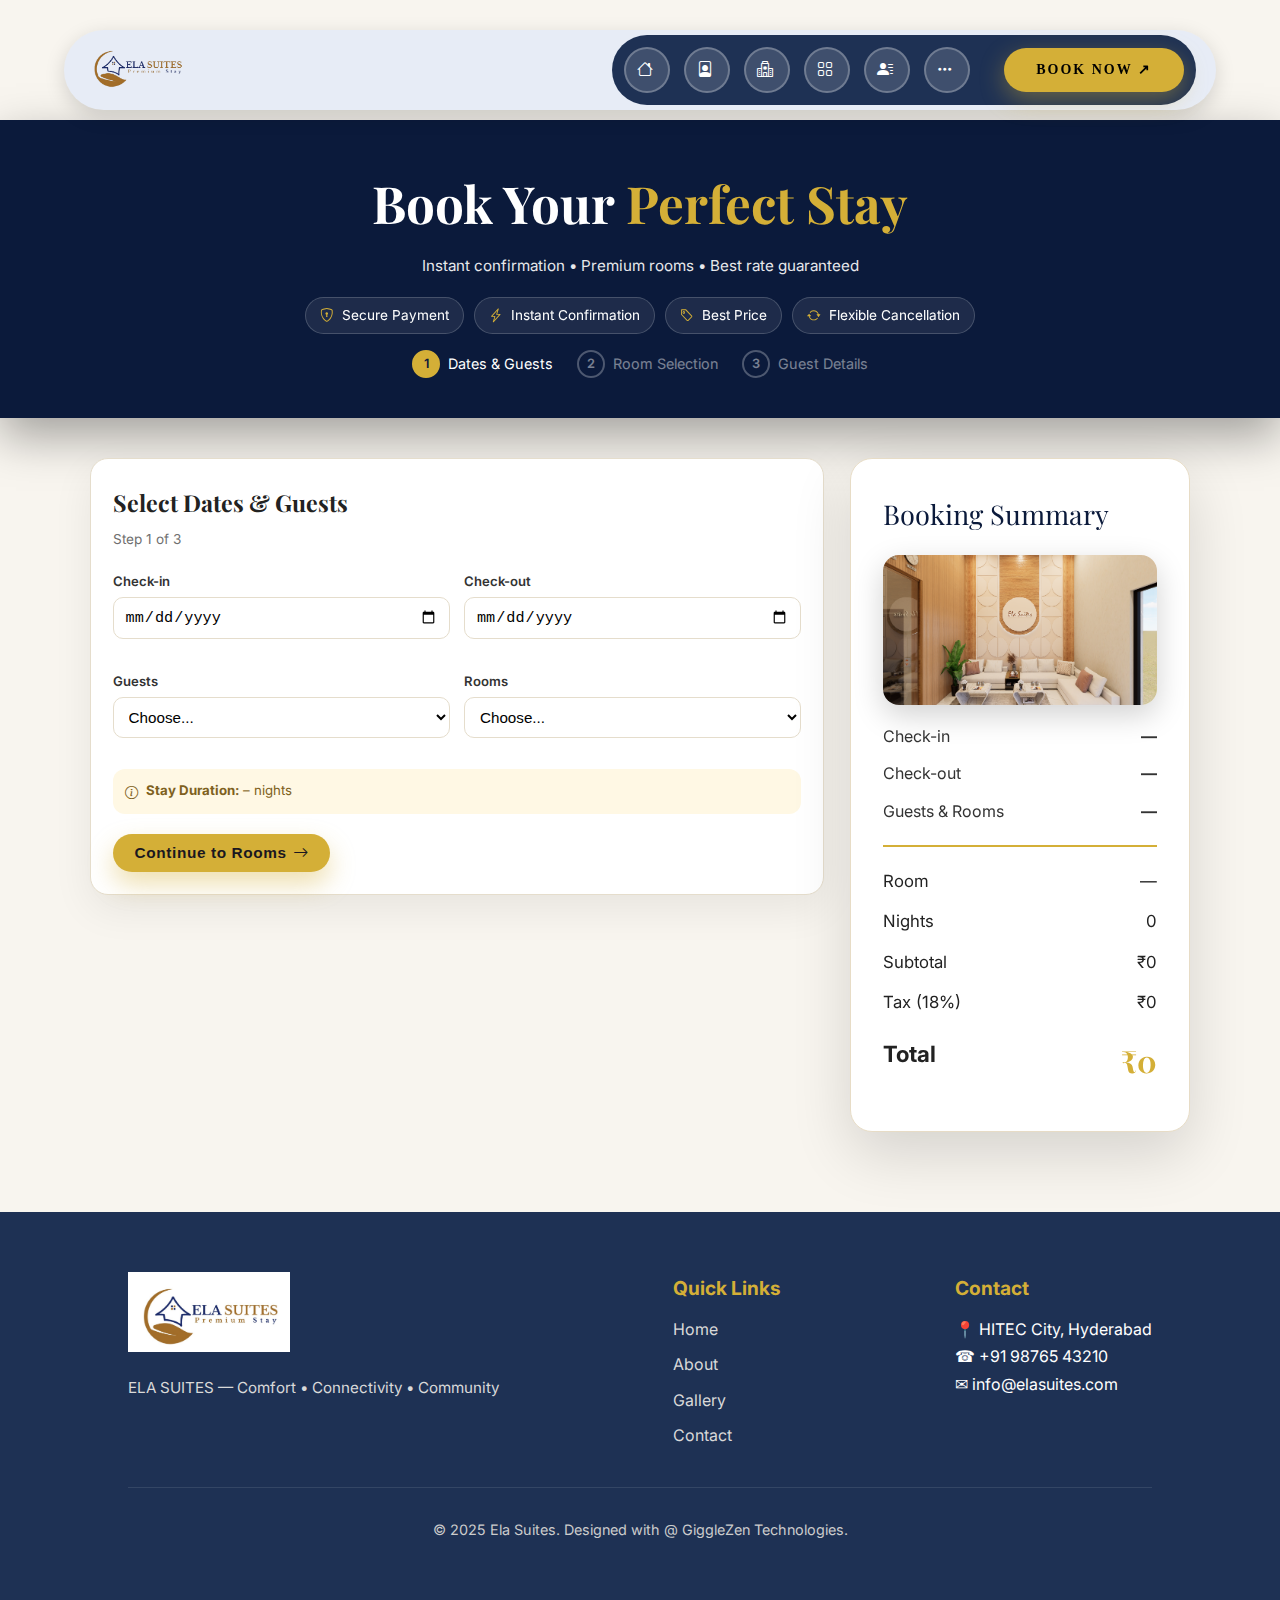
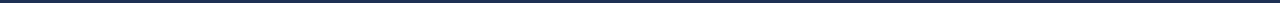
<file: Book.html>
<!DOCTYPE html>
<html lang="en">

<head>
  <meta charset="UTF-8" />
  <meta name="viewport" content="width=device-width, initial-scale=1.0" />
  <title>Book Your Stay – Ela Suites</title>

  <!-- Fonts -->
  <link
    href="https://fonts.googleapis.com/css2?family=Playfair+Display:wght@400;600;700&family=Inter:wght@300;400;500;600;700&display=swap"
    rel="stylesheet">

  <!-- Icons -->
  <link rel="stylesheet" href="https://cdn.jsdelivr.net/npm/bootstrap-icons@1.11.3/font/bootstrap-icons.min.css">

  <!-- Main site CSS (nav, footer etc) -->
  <link rel="stylesheet" href="style.css">

  <style>
    :root {
      --navy: #0b1a3b;
      --gold: #d4af37;
      --cream-bg: #f8f5ef;
      --card-bg: #ffffff;
      --border-soft: #e5ddcc;
      --text-muted: #6f6f6f;
      --error: #c0392b;
    }

    body {
      background: var(--cream-bg);
      font-family: "Inter", sans-serif;
      color: #222;
    }

    main {
      padding-top: 120px;
      padding-bottom: 80px;
    }

    /* HERO */
    .booking-hero {
      background: var(--navy);
      color: #fff;
      padding: 40px 7%;
      box-shadow: 0 18px 45px rgba(0, 0, 0, 0.35);
      text-align: center;
    }

    .booking-hero h1 {
      font-family: "Playfair Display", serif;
      font-size: clamp(2.4rem, 4vw, 3.4rem);
      margin-bottom: 6px;
      width: 100%;
    }

    .booking-hero h1 span {
      color: var(--gold);
    }

    .booking-hero p {
      font-size: 0.95rem;
      opacity: 0.9;
      margin-bottom: 18px;
    }

    .pill-row {
      display: flex;
      flex-wrap: wrap;
      gap: 10px;
      margin-bottom: 16px;
      justify-content: center;
    }

    .pill {
      display: inline-flex;
      align-items: center;
      gap: 8px;
      padding: 6px 14px;
      border-radius: 999px;
      background: rgba(255, 255, 255, 0.08);
      border: 1px solid rgba(255, 255, 255, 0.18);
      font-size: 0.85rem;
      backdrop-filter: blur(5px);
    }

    .pill i {
      color: var(--gold);
    }

    .stepper {
      display: flex;
      flex-wrap: wrap;
      gap: 24px;
      margin-top: 10px;
      font-size: 0.9rem;
      justify-content: center;
    }

    .step-item {
      display: flex;
      align-items: center;
      gap: 8px;
      opacity: 0.45;
      transition: 0.2s;
    }

    .step-item.active,
    .step-item.completed {
      opacity: 1;
    }

    .step-circle {
      width: 28px;
      height: 28px;
      border-radius: 50%;
      border: 2px solid rgba(255, 255, 255, 0.6);
      display: grid;
      place-items: center;
      font-size: 0.8rem;
      font-weight: 600;
    }

    .step-item.active .step-circle {
      background: var(--gold);
      color: var(--navy);
      border-color: var(--gold);
    }

    .step-item.completed .step-circle {
      background: #28a745;
      color: #fff;
      border-color: #28a745;
    }

    /* LAYOUT */
    .booking-layout {
      padding: 40px 7% 0;
      display: grid;
      grid-template-columns: minmax(0, 2fr) 340px;
      gap: 26px;
      align-items: start;
    }

    .card {
      background: var(--card-bg);
      border-radius: 18px;
      padding: 24px 22px 22px;
      border: 1px solid var(--border-soft);
      box-shadow: 0 14px 40px rgba(0, 0, 0, 0.07);
    }

    .card h2 {
      font-family: "Playfair Display", serif;
      font-size: 1.45rem;
      margin-bottom: 6px;
    }

    .step-count {
      font-size: 0.85rem;
      color: var(--text-muted);
      margin-bottom: 18px;
    }

    .grid-2 {
      display: grid;
      grid-template-columns: repeat(2, minmax(0, 1fr));
      gap: 14px;
    }

    label {
      display: block;
      font-size: 0.82rem;
      font-weight: 600;
      margin-bottom: 5px;
      color: #333;
    }

    .form-control,
    .form-select {
      width: 100%;
      padding: 10px 11px;
      border-radius: 10px;
      border: 1px solid var(--border-soft);
      font-size: 0.95rem;
      outline: none;
      background: #fff;
      transition: border-color 0.2s, box-shadow 0.2s;
    }

    .form-control:focus,
    .form-select:focus {
      border-color: var(--gold);
      box-shadow: 0 0 0 2px rgba(212, 175, 55, 0.3);
    }

    .info-pill {
      margin-top: 14px;
      padding: 10px 12px;
      border-radius: 12px;
      background: #fff8e4;
      display: flex;
      gap: 8px;
      font-size: 0.83rem;
      color: #7e6120;
      align-items: flex-start;
    }

    .info-pill i {
      margin-top: 2px;
    }

    .btn-main {
      margin-top: 20px;
      border-radius: 999px;
      border: none;
      background: var(--gold);
      color: #1a171f;
      font-weight: 600;
      font-size: 0.96rem;
      padding: 10px 22px;
      cursor: pointer;
      display: inline-flex;
      align-items: center;
      gap: 6px;
      box-shadow: 0 12px 26px rgba(212, 175, 55, 0.4);
      letter-spacing: 0.04em;
    }

    .btn-main:hover {
      transform: translateY(-1px);
      box-shadow: 0 16px 34px rgba(212, 175, 55, 0.55);
    }

    .btn-secondary {
      border: none;
      background: transparent;
      font-size: 0.88rem;
      color: #8b6b2b;
      cursor: pointer;
      display: inline-flex;
      align-items: center;
      gap: 6px;
    }

    .btn-row {
      margin-top: 20px;
      display: flex;
      justify-content: space-between;
      gap: 10px;
      flex-wrap: wrap;
    }

    /* ROOMS */
    .room-list {
      display: flex;
      flex-direction: column;
      gap: 12px;
    }

    .room-card {
      display: grid;
      grid-template-columns: 120px minmax(0, 1.7fr) auto;
      gap: 14px;
      padding: 13px;
      border-radius: 16px;
      border: 1px solid var(--border-soft);
      background: #fffcf7;
      cursor: pointer;
      position: relative;
      transition: 0.2s;
    }

    .room-card:hover {
      box-shadow: 0 12px 32px rgba(0, 0, 0, 0.08);
      transform: translateY(-1px);
    }

    .room-card.selected {
      border-color: var(--gold);
      box-shadow: 0 16px 40px rgba(212, 175, 55, 0.24);
    }

    .room-img-wrap {
      height: 85px;
      border-radius: 12px;
      overflow: hidden;
    }

    .room-img-wrap img {
      width: 100%;
      height: 100%;
      object-fit: cover;
    }

    .room-title {
      font-family: "Playfair Display", serif;
      font-size: 1.1rem;
      margin-bottom: 4px;
    }

    .room-subtitle {
      font-size: 0.8rem;
      color: var(--text-muted);
      margin-bottom: 6px;
    }

    .room-tags {
      display: flex;
      flex-wrap: wrap;
      gap: 7px;
      font-size: 0.75rem;
    }

    .room-tag {
      padding: 3px 9px;
      border-radius: 999px;
      background: #f4ecdd;
      display: inline-flex;
      align-items: center;
      gap: 5px;
      color: #7e5b1d;
    }

    .room-price-block {
      text-align: right;
      font-size: 0.82rem;
    }

    .room-price {
      font-family: "Playfair Display", serif;
      font-size: 1.3rem;
      color: #bf7c1a;
    }

    .room-per-night {
      color: var(--text-muted);
    }

    .sticky-wrapper {
      position: relative;
    }

    .summary {
      position: sticky;
      top: 100px;
      height: max-content;
      padding: 32px;
      border-radius: 22px;
      background: #fff;
      border: 1px solid #e7dcc6;
      box-shadow: 0 22px 60px rgba(0, 0, 0, 0.14);
    }

    .summary-title {
      font-family: "Playfair Display", serif;
      font-size: 1.7rem;
      margin-bottom: 18px;
      color: #0b1a3b;
    }

    .summary-image-box {
      width: 100%;
      height: 150px;
      border-radius: 16px;
      overflow: hidden;
      margin-bottom: 18px;
      box-shadow: 0 10px 30px rgba(0, 0, 0, 0.18);
    }

    .summary-image-box img {
      width: 100%;
      height: 100%;
      object-fit: cover;
    }

    .summary-info-row {
      display: flex;
      justify-content: space-between;
      font-size: 1rem;
      margin-bottom: 10px;
      color: #333;
    }

    .gold-divider {
      border: 0;
      border-top: 2px solid #d4af37;
      margin: 20px 0;
    }

    .summary-row {
      display: flex;
      justify-content: space-between;
      font-size: 1.05rem;
      margin-bottom: 12px;
    }

    .summary-row.total {
      font-weight: 700;
      font-size: 1.4rem;
      margin-top: 18px;
    }

    .summary-amount {
      color: #d4af37;
      font-family: "Playfair Display", serif;
      font-size: 1.9rem;
    }

    /* Error styles */
    .error-msg {
      font-size: 0.78rem;
      color: var(--error);
      margin-top: 3px;
      min-height: 14px;
    }

    .invalid {
      border-color: var(--error) !important;
      box-shadow: 0 0 0 1px rgba(192, 57, 43, 0.25);
    }

    /* Button shake */
    @keyframes shake {
      0% {
        transform: translateX(0);
      }

      25% {
        transform: translateX(-4px);
      }

      50% {
        transform: translateX(4px);
      }

      75% {
        transform: translateX(-4px);
      }

      100% {
        transform: translateX(0);
      }
    }

    .btn-shake {
      animation: shake 0.35s linear;
    }

    .success-msg {
      margin-top: 14px;
      font-size: 0.9rem;
      color: #1e7e34;
    }

    @media (max-width: 992px) {
      .booking-layout {
        grid-template-columns: minmax(0, 1fr);
      }

      .summary {
        position: static;
        margin-top: 20px;
      }

      .booking-hero {
        padding: 30px 6%;
      }

      .booking-layout {
        padding: 32px 6% 0;
      }
    }

    @media (max-width: 640px) {
      main {
        padding-top: 110px;
      }

      .grid-2 {
        grid-template-columns: 1fr;
      }

      .room-card {
        grid-template-columns: 1fr;
      }
    }
  </style>
</head>

<body>

  <!-- NAVBAR (from your project) -->
  <div class="nav-wrapper">
    <div class="logo">
      <img src="img/main-logo.png" alt="Ela Suites">
    </div>

       <div class="menu-container">
            <div class="menu-item " data-link="index.html"><span class="num"><i class="bi bi-house"></i></span>&nbsp;<span
                    class="label">Home</span></div>
            <div class="menu-item" data-link="about.html"><span class="num"><i class="bi bi-file-person"></i></span>&nbsp;<span
                    class="label">About</span></div>
            <div class="menu-item" data-link="rooms.html"><span class="num"><i class="bi bi-hospital"></i></span>&nbsp;<span
                    class="label">Rooms</span></div>
            <div class="menu-item" data-link="gallery.html"><span class="num"><i class="bi bi-grid"></i></span>&nbsp;<span
                    class="label">Gallery</span></div>
            <div class="menu-item" data-link="contact.html"><span class="num"><i class="bi bi-person-lines-fill"></i></span>&nbsp;<span
                    class="label">Contact</span></div>
            <div class="menu-item" data-link="more.html"><span class="num"><i class="bi bi-three-dots"></i></span>&nbsp;<span
                    class="label">More</span></div>
            <a href="Book.html" class="book-now-btn-desktop">BOOK NOW ↗ </a>
        </div>


    <div class="mobile-toggle" id="mobileToggle">
      <i class="bi bi-list"></i>
    </div>
  </div>

  <!-- MOBILE MENU -->
  <div class="mobile-menu" id="mobileMenu">
    <a href="index.html">Home</a>
    <a href="about.html">About</a>
    <a href="rooms.html">Rooms</a>
    <a href="gallery.html">Gallery</a>
    <a href="contact.html">Contact</a>
    <a href="Book.html" class="mobile-book-now">Book Now ↗</a>
  </div>

  <main>
    <!-- HERO -->
    <section class="booking-hero">
      <h1>Book Your <span>Perfect Stay</span></h1>
      <p>Instant confirmation • Premium rooms • Best rate guaranteed</p>

      <div class="pill-row">
        <div class="pill"><i class="bi bi-shield-lock"></i> Secure Payment</div>
        <div class="pill"><i class="bi bi-lightning-charge"></i> Instant Confirmation</div>
        <div class="pill"><i class="bi bi-tag"></i> Best Price</div>
        <div class="pill"><i class="bi bi-arrow-repeat"></i> Flexible Cancellation</div>
      </div>

      <div class="stepper">
        <div class="step-item active" data-step="1">
          <div class="step-circle">1</div> Dates & Guests
        </div>
        <div class="step-item" data-step="2">
          <div class="step-circle">2</div> Room Selection
        </div>
        <div class="step-item" data-step="3">
          <div class="step-circle">3</div> Guest Details
        </div>
      </div>
    </section>

    <!-- MAIN LAYOUT -->
    <section class="booking-layout sticky-wrapper">

      <!-- LEFT: STEPS -->
      <div>
        <!-- STEP 1 -->
        <div class="card step-panel" data-step="1">
          <h2>Select Dates & Guests</h2>
          <div class="step-count">Step 1 of 3</div>

          <div class="grid-2">
            <div>
              <label for="checkin">Check-in</label>
              <input type="date" id="checkin" class="form-control">
              <div class="error-msg" id="errCheckin"></div>
            </div>
            <div>
              <label for="checkout">Check-out</label>
              <input type="date" id="checkout" class="form-control">
              <div class="error-msg" id="errCheckout"></div>
            </div>
            <div>
              <label for="guests">Guests</label>
              <select id="guests" class="form-select">
                <option value="">Choose...</option>
                <option>1 Guest</option>
                <option>2 Guests</option>
                <option>3 Guests</option>
                <option>4 Guests</option>
              </select>
              <div class="error-msg" id="errGuests"></div>
            </div>
            <div>
              <label for="rooms">Rooms</label>
              <select id="rooms" class="form-select">
                <option value="">Choose...</option>
                <option>1 Room</option>
                <option>2 Rooms</option>
                <option>3 Rooms</option>
              </select>
              <div class="error-msg" id="errRooms"></div>
            </div>
          </div>

          <div class="info-pill">
            <i class="bi bi-info-circle"></i>
            <div>
              <strong>Stay Duration:</strong>
              <span id="stayNights">– nights</span>
            </div>
          </div>

          <button class="btn-main" id="toStep2" type="button">
            Continue to Rooms <i class="bi bi-arrow-right"></i>
          </button>
        </div>

        <!-- STEP 2 -->
        <div class="card step-panel" data-step="2" style="display:none;">
          <h2>Choose Your Room</h2>
          <div class="step-count">Step 2 of 3</div>

          <div class="room-list">
            <div class="room-card" data-room="Compact Suite" data-price="4999">
              <div class="room-img-wrap">
                <img src="img/b1.png" alt="Compact Suite">
              </div>
              <div>
                <div class="room-title">Compact Suite</div>
                <div class="room-subtitle">Ideal for short business stays</div>
                <div class="room-tags">
                  <span class="room-tag"><i class="bi bi-aspect-ratio"></i> 280 sq ft</span>
                  <span class="room-tag"><i class="bi bi-moon-stars"></i> Queen Bed</span>
                  <span class="room-tag"><i class="bi bi-wifi"></i> Wi-Fi</span>
                </div>
              </div>
              <div class="room-price-block">
                <div class="room-price">₹4,999</div>
                <div class="room-per-night">per night</div>
              </div>
            </div>

            <div class="room-card" data-room="Executive Suite" data-price="7999">
              <div class="room-img-wrap">
                <img src="img/b2.png" alt="Executive Suite">
              </div>
              <div>
                <div class="room-title">Executive Suite</div>
                <div class="room-subtitle">More space, more comfort</div>
                <div class="room-tags">
                  <span class="room-tag"><i class="bi bi-aspect-ratio"></i> 420 sq ft</span>
                  <span class="room-tag"><i class="bi bi-moon"></i> King Bed</span>
                  <span class="room-tag"><i class="bi bi-tv"></i> Smart TV</span>
                </div>
              </div>
              <div class="room-price-block">
                <div class="room-price">₹7,999</div>
                <div class="room-per-night">per night</div>
              </div>
            </div>

            <div class="room-card" data-room="Extended Stay Suite" data-price="6499">
              <div class="room-img-wrap">
                <img src="img/b3.png" alt="Extended Stay Suite">
              </div>
              <div>
                <div class="room-title">Extended Stay Suite</div>
                <div class="room-subtitle">Designed for long stays</div>
                <div class="room-tags">
                  <span class="room-tag"><i class="bi bi-aspect-ratio"></i> 380 sq ft</span>
                  <span class="room-tag"><i class="bi bi-egg-fried"></i> Kitchenette</span>
                  <span class="room-tag"><i class="bi bi-wifi"></i> Wi-Fi</span>
                </div>
              </div>
              <div class="room-price-block">
                <div class="room-price">₹6,499</div>
                <div class="room-per-night">per night</div>
              </div>
            </div>
          </div>

          <div class="error-msg" id="errRoom"></div>

          <div class="btn-row">
            <button class="btn-secondary" id="backTo1" type="button">
              <i class="bi bi-arrow-left"></i> Back to Dates
            </button>
            <button class="btn-main" id="toStep3" type="button">
              Continue to Guest Details <i class="bi bi-arrow-right"></i>
            </button>
          </div>
        </div>

        <!-- STEP 3 -->
        <div class="card step-panel" data-step="3" style="display:none;">
          <h2>Guest Details</h2>
          <div class="step-count">Step 3 of 3</div>

          <div class="grid-2">
            <div>
              <label for="fname">First Name</label>
              <input type="text" id="fname" class="form-control">
              <div class="error-msg" id="errFname"></div>
            </div>
            <div>
              <label for="lname">Last Name</label>
              <input type="text" id="lname" class="form-control">
              <div class="error-msg" id="errLname"></div>
            </div>
            <div>
              <label for="email">Email</label>
              <input type="email" id="email" class="form-control">
              <div class="error-msg" id="errEmail"></div>
            </div>
            <div>
              <label for="phone">Phone</label>
              <input type="tel" id="phone" class="form-control">
              <div class="error-msg" id="errPhone"></div>
            </div>
          </div>

          <div class="btn-row">
            <button class="btn-secondary" id="backTo2" type="button">
              <i class="bi bi-arrow-left"></i> Back to Rooms
            </button>
            <button class="btn-main" id="payNow" type="button">
              Proceed to Payment <i class="bi bi-credit-card-2-front"></i>
            </button>
          </div>

          <div class="success-msg" id="successMsg"></div>
        </div>
      </div>

      <!-- RIGHT: SUMMARY SIDEBAR -->
      <aside class="summary card">
        <div class="summary-title">Booking Summary</div>

        <div class="summary-image-box">
          <img id="summaryImg" src="img/Scene 1_3.png" alt="Selected Room">
        </div>

        <div class="summary-info-row">
          <span>Check-in</span>
          <strong id="sumCheckin">—</strong>
        </div>

        <div class="summary-info-row">
          <span>Check-out</span>
          <strong id="sumCheckout">—</strong>
        </div>

        <div class="summary-info-row">
          <span>Guests & Rooms</span>
          <strong id="sumGuests">—</strong>
        </div>

        <hr class="gold-divider">

        <div class="summary-row">
          <span>Room</span>
          <span id="sumRoom">—</span>
        </div>

        <div class="summary-row">
          <span>Nights</span>
          <span id="sumNights">0</span>
        </div>

        <div class="summary-row">
          <span>Subtotal</span>
          <span id="sumSubtotal">₹0</span>
        </div>

        <div class="summary-row">
          <span>Tax (18%)</span>
          <span id="sumTax">₹0</span>
        </div>

        <div class="summary-row total">
          <span>Total</span>
          <span class="summary-amount" id="sumTotal">₹0</span>
        </div>
      </aside>

    </section>
  </main>

  <!-- FOOTER CONTAINER -->
  <div id="footer-container"></div>
<script src='https://www.noupe.com/embed/019b06ca9d7c745e83892bee4ecef7322b64.js'></script>
  <!-- Global nav/footer loader -->
  <script src="script.js"></script>

  <!-- Booking Logic -->
  <script>
    const stepPanels = document.querySelectorAll(".step-panel");
    const stepItems = document.querySelectorAll(".step-item");

    const checkinEl = document.getElementById("checkin");
    const checkoutEl = document.getElementById("checkout");
    const guestsEl = document.getElementById("guests");
    const roomsEl = document.getElementById("rooms");

    const stayNightsEl = document.getElementById("stayNights");
    const sumCheckinEl = document.getElementById("sumCheckin");
    const sumCheckoutEl = document.getElementById("sumCheckout");
    const sumGuestsEl = document.getElementById("sumGuests");
    const sumRoomEl = document.getElementById("sumRoom");
    const sumNightsEl = document.getElementById("sumNights");
    const sumSubtotalEl = document.getElementById("sumSubtotal");
    const sumTaxEl = document.getElementById("sumTax");
    const sumTotalEl = document.getElementById("sumTotal");
    const summaryImgEl = document.getElementById("summaryImg");

    const fnameEl = document.getElementById("fname");
    const lnameEl = document.getElementById("lname");
    const emailEl = document.getElementById("email");
    const phoneEl = document.getElementById("phone");
    const successMsgEl = document.getElementById("successMsg");

    let nights = 0;
    let roomPrice = 0;
    let roomName = "";

    /* Step switcher */
    function setStep(step) {
      stepPanels.forEach(p => {
        p.style.display = p.dataset.step == step ? "block" : "none";
      });

      stepItems.forEach(i => {
        i.classList.remove("active", "completed");
        const s = Number(i.dataset.step);
        if (s < step) i.classList.add("completed");
        if (s === step) i.classList.add("active");
      });
    }

    /* Helpers: dates */
    function getToday() {
      const d = new Date();
      d.setHours(0, 0, 0, 0);
      return d.toISOString().split("T")[0];
    }

    function getTomorrow(baseDate) {
      const d = baseDate ? new Date(baseDate) : new Date();
      d.setDate(d.getDate() + 1);
      d.setHours(0, 0, 0, 0);
      return d.toISOString().split("T")[0];
    }

    /* Calculate nights & update display */
    function calculateNights() {
      const ci = new Date(checkinEl.value);
      const co = new Date(checkoutEl.value);

      if (isNaN(ci) || isNaN(co)) {
        stayNightsEl.textContent = "– nights";
        sumNightsEl.textContent = "0";
        return 0;
      }

      const diff = (co - ci) / (1000 * 60 * 60 * 24);
      if (diff > 0) {
        stayNightsEl.textContent = diff + " nights";
        sumNightsEl.textContent = diff;
        return diff;
      } else {
        stayNightsEl.textContent = "– nights";
        sumNightsEl.textContent = "0";
        return 0;
      }
    }

    /* Error helpers */
    function setFieldError(inputEl, errorId, message) {
      const err = document.getElementById(errorId);
      if (!err) return;
      if (message) {
        err.textContent = message;
        inputEl.classList.add("invalid");
      } else {
        err.textContent = "";
        inputEl.classList.remove("invalid");
      }
    }

    function clearStep1Errors() {
      setFieldError(checkinEl, "errCheckin", "");
      setFieldError(checkoutEl, "errCheckout", "");
      setFieldError(guestsEl, "errGuests", "");
      setFieldError(roomsEl, "errRooms", "");
    }

    function clearStep3Errors() {
      setFieldError(fnameEl, "errFname", "");
      setFieldError(lnameEl, "errLname", "");
      setFieldError(emailEl, "errEmail", "");
      setFieldError(phoneEl, "errPhone", "");
      successMsgEl.textContent = "";
    }

    function shakeButton(btn) {
      btn.classList.remove("btn-shake");
      void btn.offsetWidth; // restart animation
      btn.classList.add("btn-shake");
    }

    /* Date min restrictions (no past dates, no auto-select checkout) */
    checkinEl.min = getToday();
    checkoutEl.min = getToday();

    checkinEl.addEventListener("change", () => {
      const ci = new Date(checkinEl.value);
      if (isNaN(ci)) return;
      const minCo = checkinEl.value || getToday();
      checkoutEl.min = minCo;
      nights = calculateNights();
      setFieldError(checkinEl, "errCheckin", "");
      setFieldError(checkoutEl, "errCheckout", "");
    });

    checkoutEl.addEventListener("change", () => {
      nights = calculateNights();
      setFieldError(checkoutEl, "errCheckout", "");
    });

    guestsEl.addEventListener("change", () => {
      setFieldError(guestsEl, "errGuests", "");
    });

    roomsEl.addEventListener("change", () => {
      setFieldError(roomsEl, "errRooms", "");
    });

    /* Step 1 validation */
    function validateStep1() {
      clearStep1Errors();
      let valid = true;

      if (!checkinEl.value) {
        setFieldError(checkinEl, "errCheckin", "Please select a check-in date.");
        valid = false;
      }

      if (!checkoutEl.value) {
        setFieldError(checkoutEl, "errCheckout", "Please select a check-out date.");
        valid = false;
      }

      if (checkinEl.value && checkoutEl.value) {
        const ci = new Date(checkinEl.value);
        const co = new Date(checkoutEl.value);
        const diff = (co - ci) / (1000 * 60 * 60 * 24);
        if (diff <= 0) {
          setFieldError(checkoutEl, "errCheckout", "Check-out must be after check-in.");
          valid = false;
        }
      }

      if (!guestsEl.value) {
        setFieldError(guestsEl, "errGuests", "Please select number of guests.");
        valid = false;
      }

      if (!roomsEl.value) {
        setFieldError(roomsEl, "errRooms", "Please select number of rooms.");
        valid = false;
      }

      if (valid) {
        nights = calculateNights();
        if (nights <= 0) {
          setFieldError(checkoutEl, "errCheckout", "Check-out must be after check-in.");
          valid = false;
        }
      }

      return valid;
    }

    /* Update summary prices */
    function updateSummaryPrices() {
      sumRoomEl.textContent = roomName || "—";
      sumNightsEl.textContent = nights;

      if (roomPrice > 0 && nights > 0) {
        const subtotal = roomPrice * nights;
        const tax = Math.round(subtotal * 0.18);
        const total = subtotal + tax;

        sumSubtotalEl.textContent = "₹" + subtotal.toLocaleString("en-IN");
        sumTaxEl.textContent = "₹" + tax.toLocaleString("en-IN");
        sumTotalEl.textContent = "₹" + total.toLocaleString("en-IN");
      } else {
        sumSubtotalEl.textContent = "₹0";
        sumTaxEl.textContent = "₹0";
        sumTotalEl.textContent = "₹0";
      }
    }

    /* STEP 1 → STEP 2 */
    const btnToStep2 = document.getElementById("toStep2");
    btnToStep2.addEventListener("click", () => {
      const valid = validateStep1();
      if (!valid) {
        shakeButton(btnToStep2);
        return;
      }

      // update summary
      sumCheckinEl.textContent = checkinEl.value;
      sumCheckoutEl.textContent = checkoutEl.value;
      sumGuestsEl.textContent = guestsEl.value + " • " + roomsEl.value;

      setStep(2);
    });

    /* ROOM SELECTION */
    const roomCards = document.querySelectorAll(".room-card");
    const errRoomEl = document.getElementById("errRoom");

    roomCards.forEach(card => {
      card.addEventListener("click", () => {
        roomCards.forEach(c => c.classList.remove("selected"));
        card.classList.add("selected");
        errRoomEl.textContent = "";

        roomName = card.dataset.room;
        roomPrice = parseInt(card.dataset.price, 10) || 0;

        const img = card.querySelector("img");
        if (img) summaryImgEl.src = img.src;

        updateSummaryPrices();
      });
    });

    /* STEP 2 buttons */
    const btnToStep3 = document.getElementById("toStep3");
    const btnBackTo1 = document.getElementById("backTo1");

    btnBackTo1.addEventListener("click", () => setStep(1));

    btnToStep3.addEventListener("click", () => {
      if (!roomName) {
        errRoomEl.textContent = "Please select a room to continue.";
        shakeButton(btnToStep3);
        return;
      }

      if (nights <= 0) {
        setStep(1);
        shakeButton(btnToStep2);
        return;
      }

      setStep(3);
    });

    /* Name & phone input filters */
    function lettersOnly(e) {
      e.target.value = e.target.value.replace(/[^a-zA-Z\s]/g, "");
    }

    fnameEl.addEventListener("input", lettersOnly);
    lnameEl.addEventListener("input", lettersOnly);

    phoneEl.addEventListener("input", (e) => {
      let val = e.target.value.replace(/[^0-9]/g, "");
      if (val.length > 10) val = val.slice(0, 10);
      e.target.value = val;
    });

    /* STEP 3 validation */
    const btnBackTo2 = document.getElementById("backTo2");
    const btnPayNow = document.getElementById("payNow");

    btnBackTo2.addEventListener("click", () => {
      clearStep3Errors();
      setStep(2);
    });

    function validateStep3() {
      clearStep3Errors();
      let valid = true;

      const fname = fnameEl.value.trim();
      const lname = lnameEl.value.trim();
      const email = emailEl.value.trim();
      const phone = phoneEl.value.trim();

      const namePattern = /^[A-Za-z\s]+$/;

      if (!fname) {
        setFieldError(fnameEl, "errFname", "First name is required.");
        valid = false;
      } else if (!namePattern.test(fname)) {
        setFieldError(fnameEl, "errFname", "Only letters allowed in name.");
        valid = false;
      }

      if (!lname) {
        setFieldError(lnameEl, "errLname", "Last name is required.");
        valid = false;
      } else if (!namePattern.test(lname)) {
        setFieldError(lnameEl, "errLname", "Only letters allowed in name.");
        valid = false;
      }

      if (!email) {
        setFieldError(emailEl, "errEmail", "Email is required.");
        valid = false;
      } else if (!/^\S+@\S+\.\S+$/.test(email)) {
        setFieldError(emailEl, "errEmail", "Enter a valid email address.");
        valid = false;
      }

      if (!phone) {
        setFieldError(phoneEl, "errPhone", "Phone number is required.");
        valid = false;
      } else if (phone.length !== 10) {
        setFieldError(phoneEl, "errPhone", "Phone must be 10 digits.");
        valid = false;
      }

      return valid;
    }

    btnPayNow.addEventListener("click", () => {
      const valid = validateStep3();
      if (!valid) {
        shakeButton(btnPayNow);
        return;
      }

      if (!roomName || nights <= 0 || roomPrice <= 0) {
        // Just in case someone jumps steps via dev tools
        setStep(1);
        shakeButton(btnToStep2);
        return;
      }

      successMsgEl.textContent = "All details look good. Payment gateway integration will be added here.";
    });
  </script>

</body>

</html>
</file>
<file: style.css>
:root {
            --size: 46px;
            --gold: #d4af37;
            --navy: #e7ecf6;
            --navy-light: #1e3154;
            --white: #ffffff;

            --cream: #f8f5f0;
            --dark: #1a1a1a;
        }

        * {
            margin: 0;
            padding: 0;
            box-sizing: border-box;
        }

        body {
            font-family: "Playfair Display", serif;
            background: var(--white);
            overflow-x: hidden;
            line-height: 1.7;
            color: var(--dark);
        }

        /* NAVBAR */
        .nav-wrapper {
            width: 90%;
            margin: 15px auto;
            background-color: #e7ecf6;
            padding: 5px 20px;
            display: flex;
            align-items: center;
            justify-content: space-between;
            position: fixed;
            left: 50%;
            transform: translateX(-50%);
            top: 15px;
            z-index: 9999;
            border-radius: 100px;
            box-shadow: 0 6px 20px rgba(0, 0, 0, 0.15);
        }

        .logo img {
            height: 52px;
        }

        .menu-container {
            display: flex;
            align-items: center;
            background: var(--navy-light);
            padding: 12px;
            border-radius: 60px;
            gap: 14px;
        }

        .menu-item {
            width: var(--size);
            height: var(--size);
            border-radius: 50px;
            background: rgba(255, 255, 255, 0.15);
            border: 2px solid rgba(255, 255, 255, 0.25);
            display: flex;
            align-items: center;
            justify-content: center;
            color: var(--white);
            font-weight: 600;
            cursor: pointer;
            transition: .35s;
            overflow: hidden;
            white-space: nowrap;
        }

        .menu-item.active {
            width: 140px;
            background: var(--gold);
            color: var(--navy);
            border: none;
        }

        .menu-item.active .label {
            display: inline-block !important;
        }

        .menu-item:not(.active) .label {
            display: none !important;
        }

        .mobile-toggle {
            font-size: 32px;
            color: white;
            cursor: pointer;
            display: none;
        }

        .mobile-toggle i {
            transition: transform 0.3s ease;
        }

        .mobile-toggle i:hover {
            transform: scale(1.1);
        }

        /* Show toggle on mobile */
        @media (max-width: 900px) {
            .mobile-toggle {
                display: block;
            }

            .menu-container {
                display: none;
            }
        }

        /* MOBILE DROPDOWN — FIXED & TRANSPARENT */
        .mobile-menu {
            position: fixed;
            top: 80px;
            /* below navbar */
            left: 50%;
            transform: translateX(-50%);
            width: 85%;
            display: none;
            flex-direction: column;


            text-align: center;
            border-radius: 25px;
            z-index: 99999;

            /* GLASS EFFECT */
            background: rgba(2, 50, 133, 0.45);

            border: 1px solid rgba(255, 255, 255, 0.2);

            animation: fadeIn 0.3s ease-out;
            margin-top: 20px;
            width: 80%;
        }

        .mobile-menu a {
            color: var(--white);
            font-size: 1.4rem;
            text-decoration: none;
            padding: 10px 0;
        }

        /* Fade animation */
        @keyframes fadeIn {
            from {
                opacity: 0;
                transform: translate(-50%, -10px);
            }

            to {
                opacity: 1;
                transform: translate(-50%, 0);
            }
        }

        @media(max-width: 900px) {
            .menu-container {
                display: none;
            }

            .mobile-toggle {
                display: block;
            }
        }

        .mobile-toggle {
            display: none;
            font-size: 34px;
            color: var(--gold) !important;
            /* GOLD COLOR */
            cursor: pointer;
            transition: all 0.4s ease;
        }

        .mobile-toggle i {
            transition: transform 0.5s cubic-bezier(0.68, -0.55, 0.265, 1.55);
        }

        /* When active → show golden X */
        .mobile-toggle.active .bi-list {
            display: none;
        }

        .mobile-toggle.active::before {
            content: "\f659";
            /* Bootstrap X icon */
            font-family: "bootstrap-icons";
            font-size: 34px;
            color: var(--gold) !important;
            font-weight: bold;
        }

        /* Hover effect */
        .mobile-toggle:hover {
            transform: scale(1.1);
        }

        @media (max-width: 900px) {
            .mobile-toggle {
                display: block;
            }
        }

        /* BOOK NOW BUTTON – LARGE SCREENS ONLY */
        .book-now-btn-desktop {
            background: var(--gold);
            color: #000;
            padding: 10px 32px;
            border-radius: 50px;
            font-family: "Cinzel", serif;
            font-weight: 700;
            font-size: 14px;
            letter-spacing: 2px;
            text-decoration: none;
            margin-left: 20px;
            transition: all 0.4s ease;
            white-space: nowrap;
            box-shadow: 0 8px 25px rgba(212, 175, 55, 0.4);
        }

        .book-now-btn-desktop:hover {
            background: #e6c557;
            transform: translateY(-4px);
            box-shadow: 0 15px 35px rgba(212, 175, 55, 0.5);
        }

        /* Hide on mobile */
        @media (max-width: 900px) {
            .book-now-btn-desktop {
                display: none !important;
            }
        }

        /* Mobile Book Now (already in your menu) */
        .mobile-book-now {
            background: var(--gold) !important;
            color: #000 !important;
            padding: 16px !important;
            font-family: "Cinzel", serif !important;
            font-weight: 700 !important;
            border-radius: 0 0 20px 20px !important;
            text-align: center;
            font-size: 1.2rem !important;
        }
</file>
